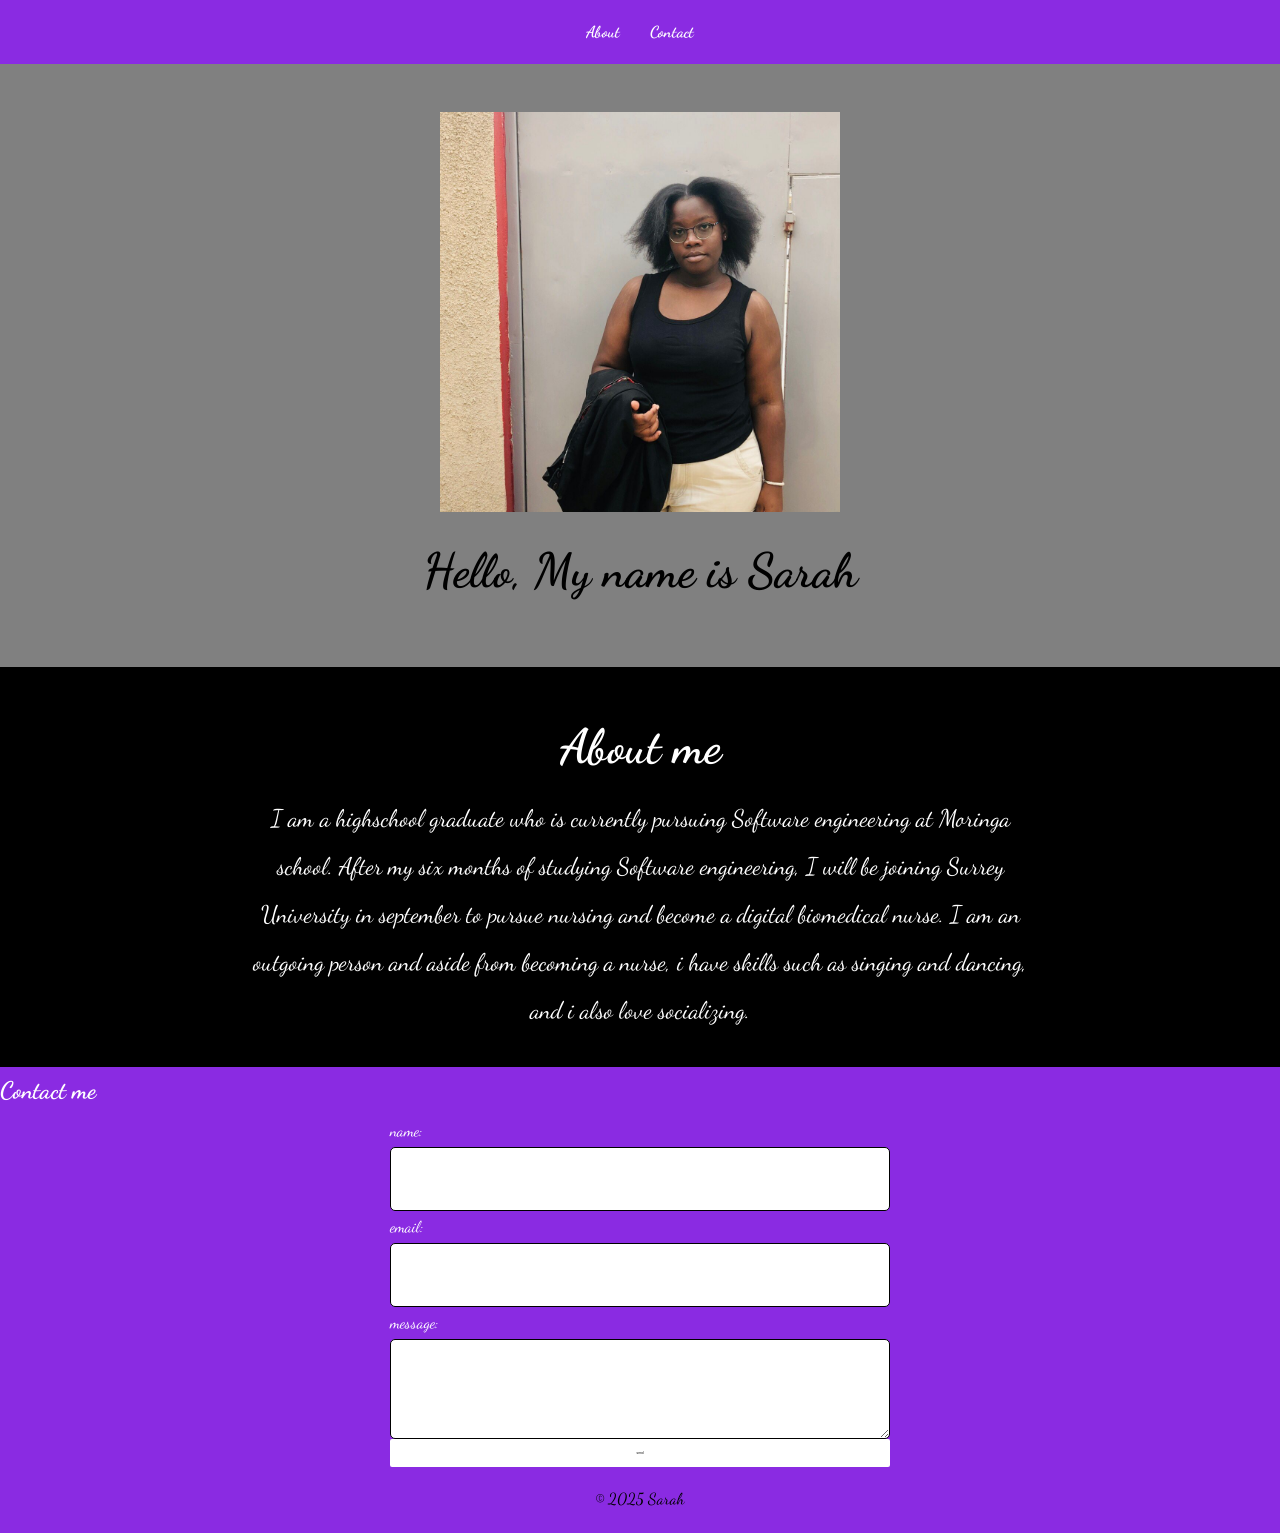
<file: Development/code/phase-0/portfolio/index.html>
<!DOCTYPE html>
<html lang="en">
<head>
    <meta charset="UTF-8">
    <meta name="viewport" content="width=device-width, initial-scale=1.0">
    <title>Sarah's Portfolio</title>
    <link rel="stylesheet" href="style.css">
</head>
<body>
    <header>
        <nav>
            <ul>
                <li><a href="#About">About</a></li>
                <li><a href="#Contact">Contact</a></li>
            </ul>
        </nav>
    </header>

    <section id="developer">
        <img src="images/sara.jpeg" alt="sarah">
        <h1>Hello, My name is Sarah</h1>
    </section>

    <section id="About">
        <h2>About me</h2>
        <p>I am a highschool graduate who is currently pursuing Software engineering at Moringa school. After my six months of studying Software engineering, I will be joining Surrey University in september to pursue nursing and become a digital biomedical nurse.
            I am an outgoing person and aside from becoming a nurse, i have skills such as singing and dancing, and i also love socializing.
        </p>
    </section>

    <section id="Contact">
        <h2>Contact me</h2>
        <form>
            <label for="name">name:</label>
            <input type="text" id="name" Sarah="name" required>

            <label for="email">email:</label>
            <input type="email" id="email" sarah.akelo@student.moringaschool.com="email" required>

            <label for="message">message:</label>
            <textarea id="mesage" name="mesage" required></textarea>

            <button type="submit">send</button>

        </form>

    </section>

    <footer>

        <p>&copy; 2025 Sarah</p>
    </footer>
    
</body>
</html>
</file>
<file: Development/code/phase-0/portfolio/style.css>
@import url('https://fonts.googleapis.com/css2?family=Dancing+Script:wght@400..700&family=Pacifico&family=Sigmar&display=swap');
*{
    margin: 0;
    padding: 0;
    box-sizing: border-box;
}

body{
    font-family: "Dancing Script", cursive;
    font-optical-sizing: auto;
    font-weight: <weight>;
    font-style: normal;
    line-height: 2.0;
    background-color: blueviolet;
    color: white;

}
/* Header & Navigation */
img{
    max-width: 50%;
    height: 400px;
    width: 400px;
    border-radius: 0%;
}
header {
    background: #333
    color(srgb red green blue) black;
    padding: 1rem;
}

nav ul{
    list-style: none;
    display: flex;
    justify-content: center;
}

nav ul li{
    margin: 0 15px;
}

nav ul li a{
    color: white;
    text-decoration: none;
    font-weight: bold;
}

/* Developer Section */
#developer{
    background: grey;
    color: black;
    padding: 3rem 1rem;
    text-align: center;
}

#developer h1{
    font-size: 3rem;
}

#developer p{
    font-size: 1.5rem;
}

/* About Section */
#About{
    padding: 2rem 1rem;
    text-align: center;
    background-color: black;
}
#About h2{
    font-size: 3rem;
}
#About p{
    font-size: 1.5rem;
    max-width: 800px;
    margin: 0 auto;
}

/* Contact Section */
#contact{
    padding: 2rem 1rem;
    background-color: white;
    text-align: center;
    justify-content: center;
}
form{
    display: flex;
    flex-direction: column;
    column-gap: 0rem;
    max-width: 500px;
    margin: 0 auto;
}
input, textarea{
    padding: 0.775rem;
    font-size: 2rem;
    border: 1px solid black;
    border-radius: 5px;
}
button{
    background-color: white;
    color: black;
    padding: 0.75rem;
    border: none;
    border-radius: 2px;
    cursor: pointer;
    font-size: 0.2rem;
}
button:hoover{
    background-color: grey;
}
/*footer*/
footer{
    color: black;
    padding: 1rem;
    text-align: center;
}
</file>
